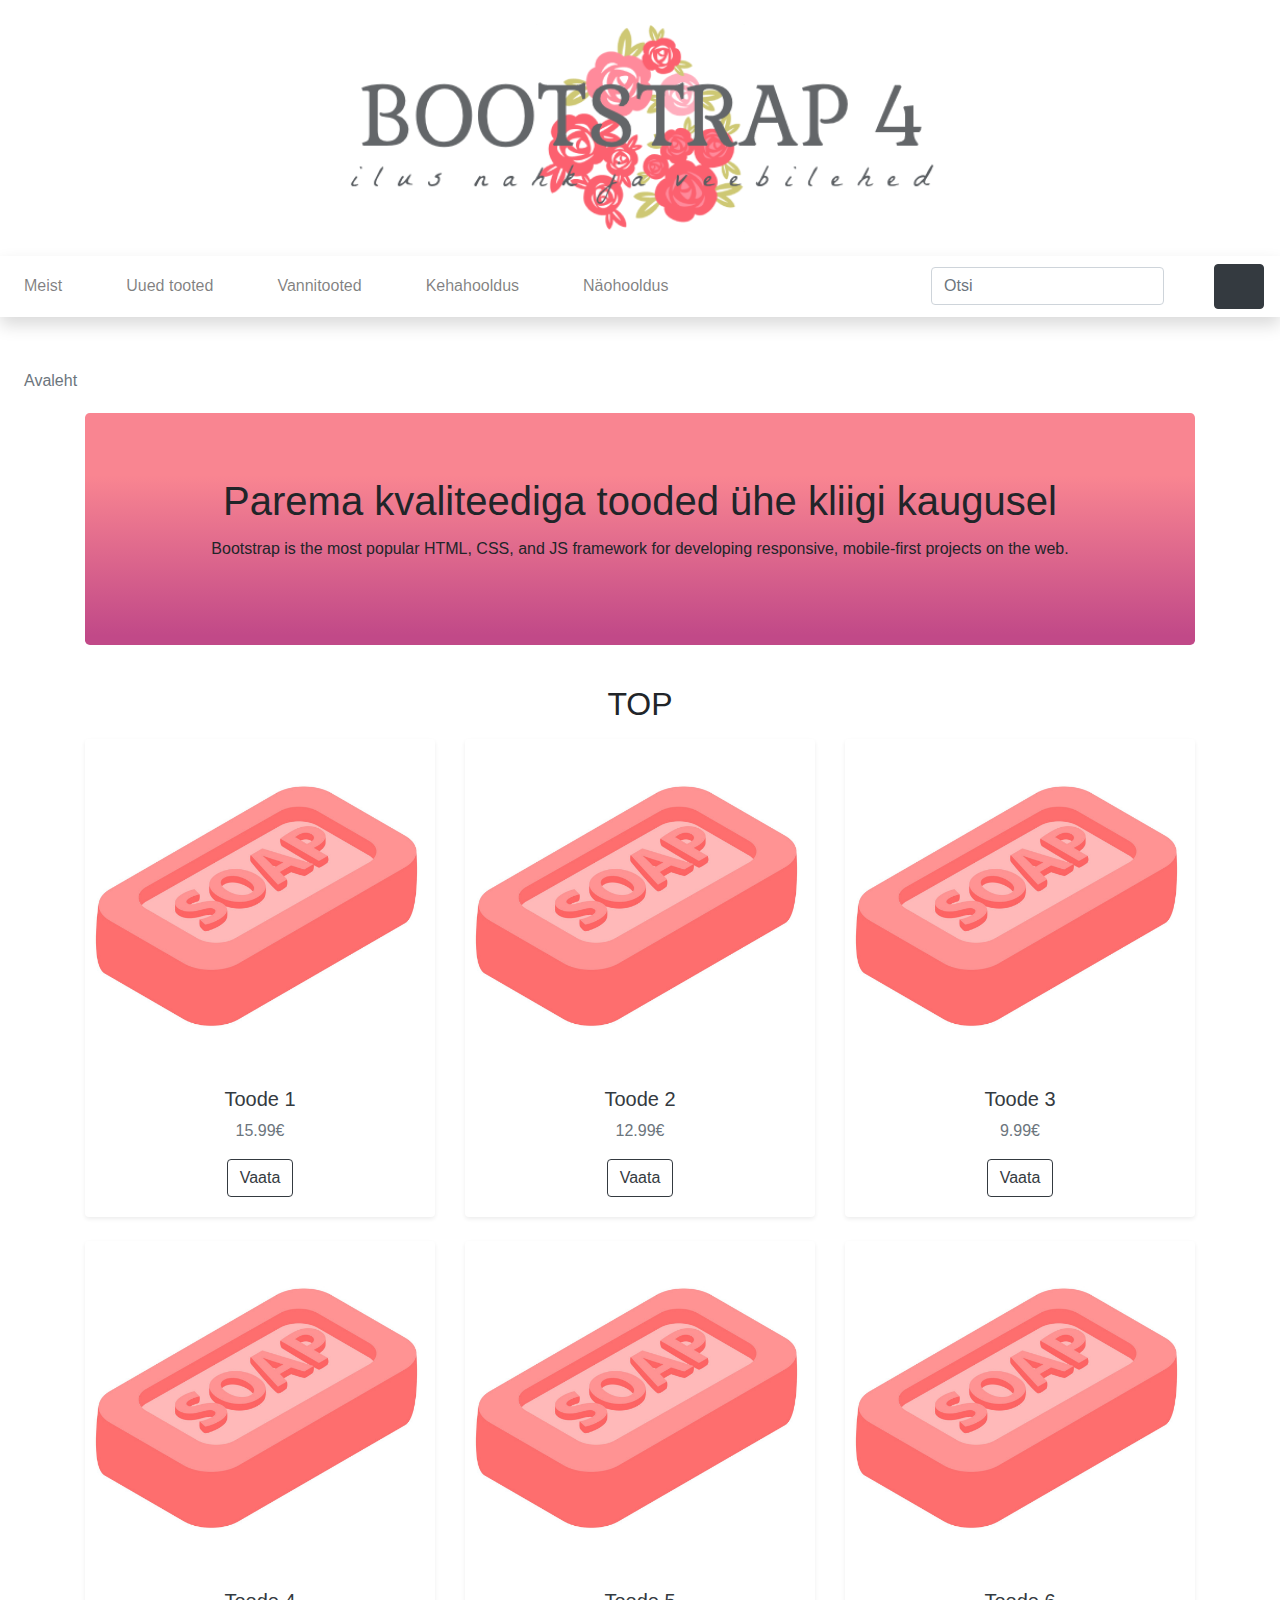
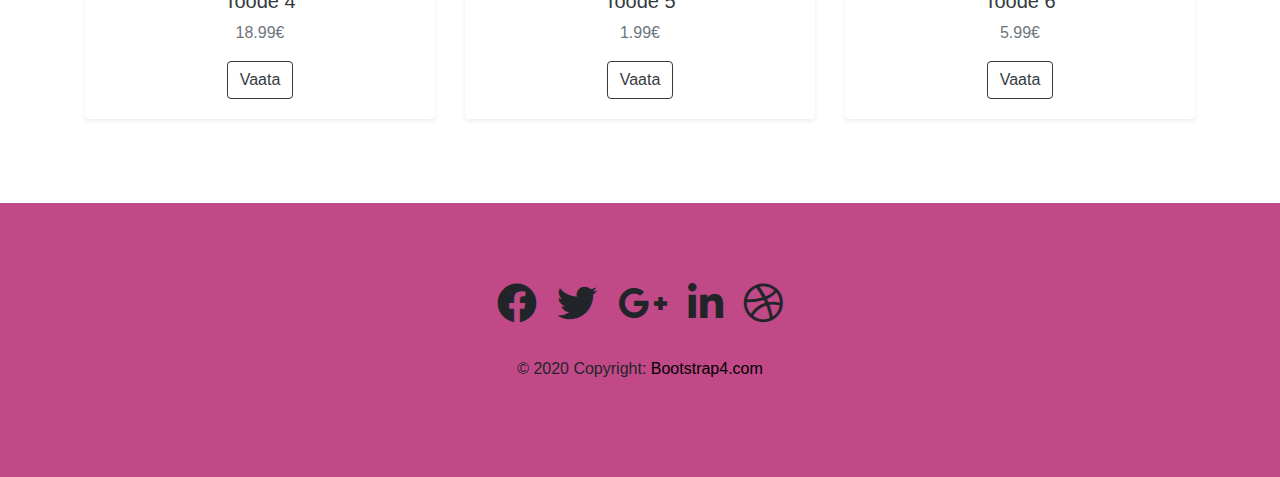
<file: index.html>
<!doctype html>
<html lang="ee">
    <head>
        <meta charset="utf-8">
        <meta http-equiv="X-UA-Compatible" content="IE=edge">
        <meta name="viewport" content="width=device-width, initial-scale=1, shrink-to-fit=no">
        <meta name="description" content=""> 
        <meta name="author" content="">
        <title>Avaleht</title>
        <!-- Bootstrap CSS -->
        <link rel="stylesheet" href="https://stackpath.bootstrapcdn.com/bootstrap/4.3.1/css/bootstrap.min.css" integrity="sha384-ggOyR0iXCbMQv3Xipma34MD+dH/1fQ784/j6cY/iJTQUOhcWr7x9JvoRxT2MZw1T" crossorigin="anonymous"> 
        <!-- minu CSS -->
        <link rel="stylesheet" href="custom.css">
        <link rel="stylesheet" href="https://use.fontawesome.com/releases/v5.0.8/css/all.css">
    </head>
    <body>
        <!-- päis --->
        <header class="py-2">
            <div class="container-fluid">
                <div class="row">
                    <div class="col-lg-12 my-3 text-center"><a href="index.html"><img src="logo2.png" width="50%"></a></div>              
                </div>          
            </div>
        </header>
        <!-- navigatsioon -->
        <nav class="navbar navbar-expand-lg navbar-light bg-white shadow">
            <button class="navbar-toggler" type="button" data-toggle="collapse" data-target="#navbarNavDropdown" aria-controls="navbarNavDropdown" aria-expanded="false" aria-label="Toggle navigation">
                <span class="navbar-toggler-icon"></span>
            </button>
            <div class="collapse navbar-collapse" id="navbarNavDropdown">
                <ul class="navbar-nav mr-auto">
                    <li class="nav-item"><a class="nav-link" href="meist.html">Meist</a></li>
                    <li class="nav-item"><a class="nav-link" href="#">Uued tooted</a></li>
                    <li class="nav-item dropdown">
                        <a class="nav-link" href="#" id="navbarDropdownMenuLink" data-toggle="dropdown" aria-haspopup="true" aria-expanded="false">Vannitooted</a> 
                        <div class="dropdown-menu" aria-labelledby="navbarDropdownMenuLink"> 
                            <a class="dropdown-item" href="#">Vannisoolad</a> 
                            <a class="dropdown-item" href="#">Vannipiimad</a> 
                            <a class="dropdown-item" href="#">Vannipommid</a>
                            <a class="dropdown-item" href="list.html">Seebid ja du&scaron;igeelid</a>
                        </div> 
                    </li> 
                    <li class="nav-item dropdown"> 
                        <a class="nav-link" href="#" id="navbarDropdownMenuLink" data-toggle="dropdown" aria-haspopup="true" aria-expanded="false">Kehahooldus</a> 
                        <div class="dropdown-menu" aria-labelledby="navbarDropdownMenuLink"> 
                            <a class="dropdown-item" href="#">Kehakreemid</a> 
                            <a class="dropdown-item" href="#">Keha&otilde;lid</a> 
                            <a class="dropdown-item" href="#">Kehakoorijad</a> 
                            <a class="dropdown-item" href="#">Deodorandid</a> 
                            <a class="dropdown-item" href="#">K&auml;te ja jalgade hooldus</a>  
                        </div> 
                    </li> 
                    <li class="nav-item dropdown"> 
                        <a class="nav-link" href="#" id="navbarDropdownMenuLink" data-toggle="dropdown" aria-haspopup="true" aria-expanded="false">N&auml;ohooldus</a> 
                        <div class="dropdown-menu" aria-labelledby="navbarDropdownMenuLink"> 
                            <a class="dropdown-item" href="#">Puhastus ja toniseerimine</a> 
                            <a class="dropdown-item" href="#">Niisutus ja toitmine</a> 
                            <a class="dropdown-item" href="#">Koorijad ja maskid</a> 
                        </div> 
                    </li> 
                </ul>
                <!-- search -->
                <form class="form-inline my-2 my-lg-0">
                    <input class="form-control mr-sm-2" type="search" placeholder="Otsi" aria-label="Search">
                    <button class="btn btn-outline-white my-2 my-sm-0" type="submit" ><svg class="lnr lnr-magnifier"><use xlink:href="#lnr-magnifier"></use></svg></button>
                </form>
            </div>
            <!-- cart -->
            <!--
            <svg class="lnr mt-auto mr-3 my-3 lnr-cart"><use xlink:href="#lnr-cart"></use></svg>
            -->
            <a href="cart.html" class="btn btn-dark my-2 my-sm-0" role="button"><svg class="lnr lnr-cart"><use xlink:href="#lnr-cart"></use></svg></a>
        </nav> 
        <!-- breadcrumb -->
        <section>
            <nav aria-label="breadcrumb">
                <ol class="breadcrumb bg-white my-2 ml-2">
                    <!-- это иконка с домиком, но у меня не получилось её выровнять нормально
                    <li class="breadcrumb-item active" aria-current="page"><button class="btn btn-link btn-lg my-2 my-sm-0" type="submit"><svg class="lnr lnr-home"><use xlink:href="#lnr-home"></use></svg></button></li>
                    -->
                    <li class="breadcrumb-item active" aria-current="page">Avaleht</li>
                </ol>
            </nav>  
        </section>
        <!-- jumbotron --->
        <div class="container">
            <div class="jumbotron">
              <h1>Parema kvaliteediga tooded ühe kliigi kaugusel</h1>      
              <p class="main-txt">Bootstrap is the most popular HTML, CSS, and JS framework for developing responsive, mobile-first projects on the web.</p>
            </div>      
        </div>
        <!-- tooted --->
        <section>
            <div class="container">
                <h2 class="h mb-3">TOP</h2>
                <div class="row"> 
                    <div class="col-md-4 mb-4"> 
                        <div class="card shadow-sm border-0 h-100 text-center"><a href="#"><img src="soap.png" alt="" class="card-img-top"></a> 
                            <div class="card-body"> 
                                <h5> <a href="#" class="text-dark">Toode 1</a></h5>
                                <p class="text-muted card-text"> 15.99&#8364;</p> 
                                <a role="button" href="#" class="btn btn-outline-dark">Vaata</a>
                            </div> 
                        </div> 
                    </div> 
                    <div class="col-md-4 mb-4"> 
                        <div class="card shadow-sm border-0 h-100 text-center"><a href="#"><img src="soap.png" alt="" class="card-img-top"></a> 
                            <div class="card-body"> 
                                <h5> <a href="#" class="text-dark">Toode 2</a></h5>
                                <p class="text-muted card-text"> 12.99&#8364;</p> 
                                <a role="button" href="#" class="btn btn-outline-dark">Vaata</a>
                            </div> 
                        </div> 
                    </div> 
                    <div class="col-md-4 mb-4"> 
                        <div class="card shadow-sm border-0 h-100 text-center"><a href="#"><img src="soap.png" alt="" class="card-img-top"></a> 
                            <div class="card-body"> 
                                <h5> <a href="#" class="text-dark">Toode 3</a></h5>
                                <p class="text-muted card-text"> 9.99&#8364;</p> 
                                <a role="button" href="#" class="btn btn-outline-dark">Vaata</a>
                            </div> 
                        </div> 
                    </div> 
                    <div class="col-md-4 mb-4"> 
                        <div class="card shadow-sm border-0 h-100 text-center"><a href="#"><img src="soap.png" alt="" class="card-img-top"></a> 
                            <div class="card-body"> 
                                <h5> <a href="#" class="text-dark">Toode 4</a></h5>
                                <p class="text-muted card-text"> 18.99&#8364;</p> 
                                <a role="button" href="#" class="btn btn-outline-dark">Vaata</a>
                            </div> 
                        </div> 
                    </div> 
                    <div class="col-md-4 mb-4"> 
                        <div class="card shadow-sm border-0 h-100 text-center"><a href="#"><img src="soap.png" alt="" class="card-img-top"></a> 
                            <div class="card-body"> 
                                <h5> <a href="#" class="text-dark">Toode 5</a></h5>
                                <p class="text-muted card-text"> 1.99&#8364;</p> 
                                <a role="button" href="#" class="btn btn-outline-dark">Vaata</a>
                            </div> 
                        </div> 
                    </div>
                    <div class="col-md-4 mb-4"> 
                        <div class="card shadow-sm border-0 h-100 text-center"><a href="#"><img src="soap.png" alt="" class="card-img-top"></a> 
                            <div class="card-body"> 
                                <h5> <a href="#" class="text-dark">Toode 6</a></h5>
                                <p class="text-muted card-text"> 5.99&#8364;</p> 
                                <a role="button" href="#" class="btn btn-outline-dark">Vaata</a>
                            </div> 
                        </div> 
                    </div> 
                </div>
            </div>
        </section>   
       
<!-- Footer -->
<footer class="footer-bootstrap">

  <!-- Footer Elements -->
  <div class="container">

    <!-- Social buttons -->
    <ul class="list-unstyled list-inline text-center">
      <li class="list-inline-item">
        <a class="btn-floating btn-fb mx-1">
          <i class="fab fa-facebook" style="font-size: 40px;"></i>
        </a>
      </li>
      <li class="list-inline-item">
        <a class="btn-floating btn-tw mx-1">
          <i class="fab fa-twitter" style="font-size: 40px;"> </i>
        </a>
      </li>
      <li class="list-inline-item">
        <a class="btn-floating btn-gplus mx-1">
          <i class="fab fa-google-plus-g" style="font-size: 40px;"> </i>
        </a>
      </li>
      <li class="list-inline-item">
        <a class="btn-floating btn-li mx-1">
          <i class="fab fa-linkedin-in" style="font-size: 40px;"> </i>
        </a>
      </li>
      <li class="list-inline-item">
        <a class="btn-floating btn-dribbble mx-1">
          <i class="fab fa-dribbble" style="font-size: 40px;"> </i>
        </a>
      </li>
    </ul>
    <!-- Social buttons -->

  </div>
  <!-- Footer Elements -->

  <!-- Copyright -->
  <div class="footer-copyright text-center py-3">© 2020 Copyright:
    <a href="https://mdbootstrap.com/"> Bootstrap4.com</a>
  </div>
  <!-- Copyright -->

</footer>
<!-- Footer -->
       
        <!-- jQuery, Popper.js, Bootstrap JS -->
        <script src="https://code.jquery.com/jquery-3.3.1.slim.min.js" integrity="sha384-q8i/X+965DzO0rT7abK41JStQIAqVgRVzpbzo5smXKp4YfRvH+8abtTE1Pi6jizo" crossorigin="anonymous"></script>
        <script src="https://cdnjs.cloudflare.com/ajax/libs/popper.js/1.14.7/umd/popper.min.js" integrity="sha384-UO2eT0CpHqdSJQ6hJty5KVphtPhzWj9WO1clHTMGa3JDZwrnQq4sF86dIHNDz0W1" crossorigin="anonymous"></script>
        <script src="https://stackpath.bootstrapcdn.com/bootstrap/4.3.1/js/bootstrap.min.js" integrity="sha384-JjSmVgyd0p3pXB1rRibZUAYoIIy6OrQ6VrjIEaFf/nJGzIxFDsf4x0xIM+B07jRM" crossorigin="anonymous"></script>
        <script src="https://cdn.linearicons.com/free/1.0.0/svgembedder.min.js"></script>
  </body>
</html>
</file>
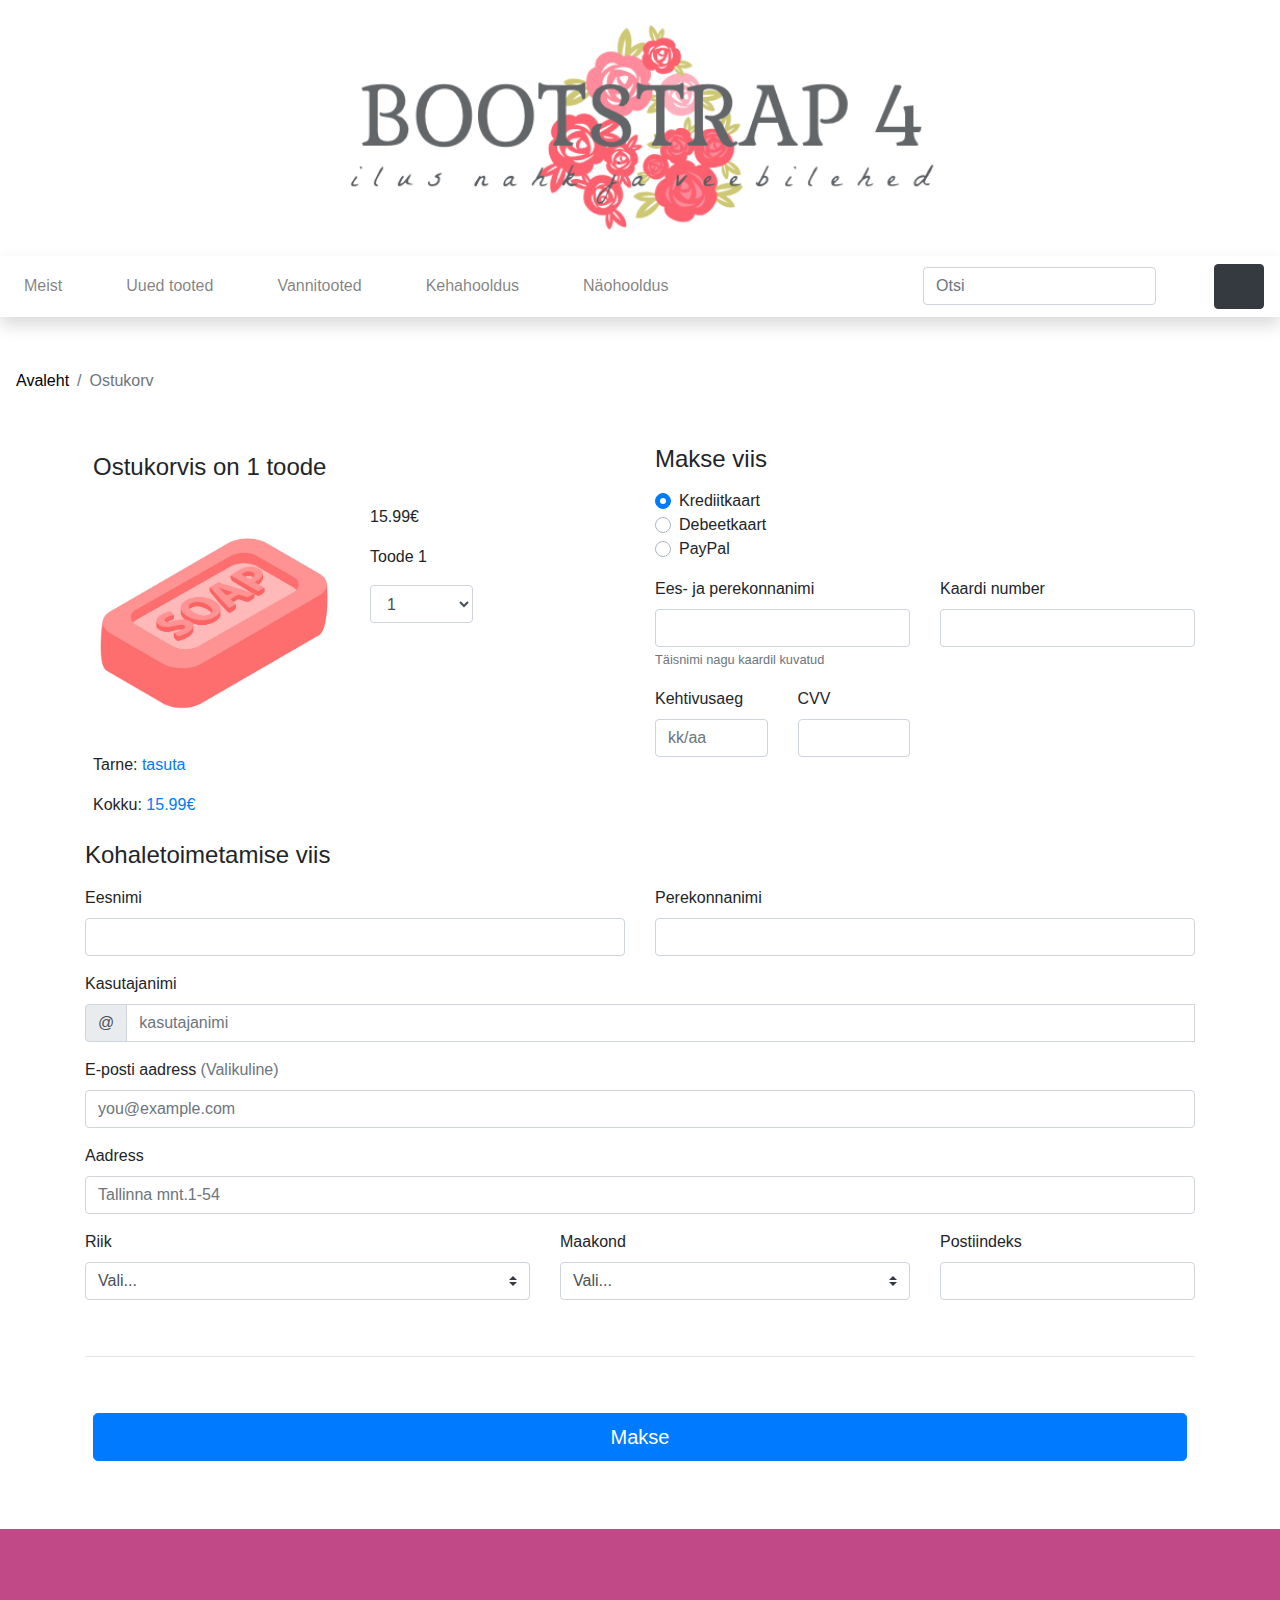
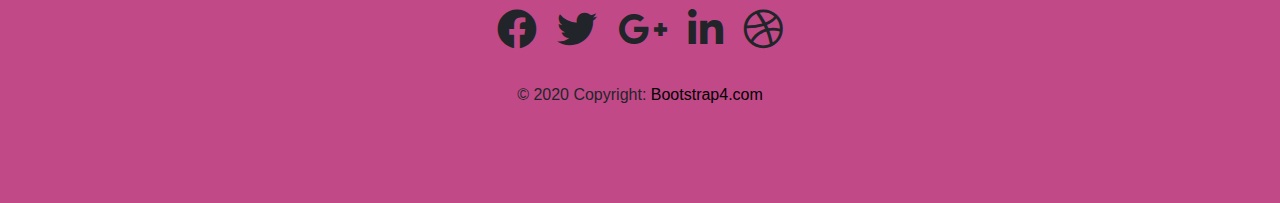
<file: cart.html>
<!doctype html>
<html lang="ee">
    <head>
        <meta charset="utf-8">
        <meta http-equiv="X-UA-Compatible" content="IE=edge">
        <meta name="viewport" content="width=device-width, initial-scale=1, shrink-to-fit=no">
        <meta name="description" content=""> 
        <meta name="author" content="">
        <title>Ostukorv</title>
        <!-- Bootstrap CSS -->
        <link rel="stylesheet" href="https://stackpath.bootstrapcdn.com/bootstrap/4.3.1/css/bootstrap.min.css" integrity="sha384-ggOyR0iXCbMQv3Xipma34MD+dH/1fQ784/j6cY/iJTQUOhcWr7x9JvoRxT2MZw1T" crossorigin="anonymous"> 
        <!-- minu CSS -->
        <link rel="stylesheet" href="custom.css">
        <link rel="stylesheet" href="https://use.fontawesome.com/releases/v5.0.8/css/all.css">
    </head>
    <body>
        <!-- päis -->
        <header class="py-2">
            <div class="container-fluid">
                <div class="row">
                    <div class="col-lg-12 my-3 text-center"><a href="index.html"><img src="logo2.png" width="50%"></div></a>                
                </div>          
            </div>
        </header>
        <!-- navigatsioon -->
        <nav class="navbar navbar-expand-lg navbar-light bg-white shadow">
            <button class="navbar-toggler" type="button" data-toggle="collapse" data-target="#navbarNavDropdown" aria-controls="navbarNavDropdown" aria-expanded="false" aria-label="Toggle navigation">
                <span class="navbar-toggler-icon"></span>
            </button>
            <div class="collapse navbar-collapse" id="navbarNavDropdown">
                <ul class="navbar-nav mr-auto">
                    <li class="nav-item"><a class="nav-link" href="meist.html">Meist</a></li>
                    <li class="nav-item"><a class="nav-link" href="#">Uued tooted</a></li>
                    <li class="nav-item dropdown">
                        <a class="nav-link" href="#" id="navbarDropdownMenuLink" data-toggle="dropdown" aria-haspopup="true" aria-expanded="false">Vannitooted</a> 
                        <div class="dropdown-menu" aria-labelledby="navbarDropdownMenuLink"> 
                            <a class="dropdown-item" href="#">Vannisoolad</a> 
                            <a class="dropdown-item" href="#">Vannipiimad</a> 
                            <a class="dropdown-item" href="#">Vannipommid</a>
                            <a class="dropdown-item" href="list.html">Seebid ja du&scaron;igeelid</a>
                        </div> 
                    </li> 
                    <li class="nav-item dropdown"> 
                        <a class="nav-link" href="#" id="navbarDropdownMenuLink" data-toggle="dropdown" aria-haspopup="true" aria-expanded="false">Kehahooldus</a> 
                        <div class="dropdown-menu" aria-labelledby="navbarDropdownMenuLink"> 
                            <a class="dropdown-item" href="#">Kehakreemid</a> 
                            <a class="dropdown-item" href="#">Keha&otilde;lid</a> 
                            <a class="dropdown-item" href="#">Kehakoorijad</a> 
                            <a class="dropdown-item" href="#">Deodorandid</a> 
                            <a class="dropdown-item" href="#">K&auml;te ja jalgade hooldus</a>  
                        </div> 
                    </li> 
                    <li class="nav-item dropdown"> 
                        <a class="nav-link" href="#" id="navbarDropdownMenuLink" data-toggle="dropdown" aria-haspopup="true" aria-expanded="false">N&auml;ohooldus</a> 
                        <div class="dropdown-menu" aria-labelledby="navbarDropdownMenuLink"> 
                            <a class="dropdown-item" href="#">Puhastus ja toniseerimine</a> 
                            <a class="dropdown-item" href="#">Niisutus ja toitmine</a> 
                            <a class="dropdown-item" href="#">Koorijad ja maskid</a> 
                        </div> 
                    </li> 
                </ul>
                <!-- search -->
                <form class="form-inline m-2 my-lg-0">
                    <input class="form-control mr-sm-2" type="search" placeholder="Otsi" aria-label="Search">
                    <button class="btn btn-outline-white my-2 my-sm-0" type="submit" onclick="cart.html"><svg class="lnr lnr-magnifier"><use xlink:href="#lnr-magnifier"></use></svg></button>
                </form>
            </div>
            <!-- cart -->
            <a href="cart.html"><button class="btn btn-dark my-2 my-sm-0" type="submit"><svg class="lnr lnr-cart"><use xlink:href="#lnr-cart"></use></svg></button></a>
        </nav> 
        <section>
            <!-- breadcrumb -->
            <nav aria-label="breadcrumb" >
                <ol class="breadcrumb bg-white my-2">
                    <li class="breadcrumb-item"><a href="index.html">Avaleht</a></li>
                    <li class="breadcrumb-item active">Ostukorv</li>
                </ol>
            </nav>
        </section>
        <!-- ostukorv -->
        <section>
            <div class="container">
                <div class="row">
                    <div class="col-lg-6 d-flex align-items-start flex-column">
                        <div class="mb-auto p-2"><h4>Ostukorvis on 1 toode</h4></div>    
                        <div class="mb-auto p-2 row">
                            <div class="col-lg-6">
                                <img src="soap.png" width="100%">
                            </div>
                            <div class="col-lg-6">
                                <p>15.99&#8364;</p>
                                <p>Toode 1</p>
                                    <select class="form-control col-lg-5 form-sm" id="kogus">
                                        <option>0</option>
                                        <option selected="selected">1</option>
                                        <option>2</option>
                                        <option>3</option>
                                    </select>
                                <br/>
                            </div>            
                        </div>
                        <div class="p-2">
                            <p>Tarne: <span class="text-primary">tasuta</span></p>
                            <p>Kokku: <span class="text-primary">15.99&#8364;</span></p>
                        </div>
                    </div>
                    <div class="col-lg-6">
                        <h4 class="mb-3">Makse viis</h4>
                <div class="d-block my-3">
                    <div class="custom-control custom-radio">
                        <input id="credit" name="paymentMethod" type="radio" class="custom-control-input" checked="" required="">
                        <label class="custom-control-label" for="credit">Krediitkaart</label>
                    </div>
                    <div class="custom-control custom-radio">
                        <input id="debit" name="paymentMethod" type="radio" class="custom-control-input" required="">
                        <label class="custom-control-label" for="debit">Debeetkaart</label>
                    </div>
                    <div class="custom-control custom-radio">
                        <input id="paypal" name="paymentMethod" type="radio" class="custom-control-input" required="">
                        <label class="custom-control-label" for="paypal">PayPal</label>
                    </div>
                </div>
                <div class="row">
                    <div class="col-md-6 mb-3">
                        <label for="cc-name">Ees- ja perekonnanimi</label>
                        <input type="text" class="form-control" id="cc-name" placeholder="" required="">
                        <small class="text-muted">T&auml;isnimi nagu kaardil kuvatud</small>
                        <div class="invalid-feedback"> Palun sisestage kaardiomaniku ees-ja perekonnanime</div>
                    </div>
                    <div class="col-md-6 mb-3">
                        <label for="cc-number">Kaardi number</label>
                        <input type="text" class="form-control" id="cc-number" placeholder="" required="">
                        <div class="invalid-feedback"> Palun sisestage kaardinumber</div>
                    </div>
                </div>
                <div class="row">
                    <div class="col-md-3 mb-3">
                        <label for="cc-expiration">Kehtivusaeg</label>
                        <input type="text" class="form-control" id="cc-expiration" placeholder="kk/aa" required="">
                        <div class="invalid-feedback"> Palun sisestage kehtivusaeg </div>
                    </div>
                    <div class="col-md-3 mb-3">
                        <label for="cc-cvv">CVV</label>
                        <input type="text" class="form-control" id="cc-cvv" placeholder="" required="">
                        <div class="invalid-feedback"> Palun sisestage turvakoodi </div>
                    </div>
                </div>
            </form>
        </div>
    </div>
    </div>           
                    
            <div class="container">
                    <h4 class="mb-3">Kohaletoimetamise viis</h4>
                    <form class="needs-validation" novalidate="">
                        <div class="row">
                            <div class="col-md-6 mb-3">
                                <label for="firstName">Eesnimi</label>
                                <input type="text" class="form-control" id="firstName" placeholder="" value="" required="">
                                <div class="invalid-feedback"> Palun sisestage enda nime </div>
                            </div>
                            <div class="col-md-6 mb-3">
                                <label for="lastName">Perekonnanimi</label>
                                <input type="text" class="form-control" id="lastName" placeholder="" value="" required="">
                            <div class="invalid-feedback"> Palun sisestage perekonnanimet </div>
                            </div>
                        </div>
                            <div class="mb-3">
                                <label for="username">Kasutajanimi</label>
                                <div class="input-group">
                                <div class="input-group-prepend">
                                <span class="input-group-text">@</span>
                                </div>
                                <input type="text" class="form-control" id="username" placeholder="kasutajanimi" required="">
                                <div class="invalid-feedback" style="width: 100%;"> Palun sisestage kasutajanime </div>
                                </div>
                            </div>
                            <div class="mb-3">
                                <label for="email">E-posti aadress <span class="text-muted">(Valikuline)</span></label>
                                <input type="email" class="form-control" id="email" placeholder="you@example.com">
                                <div class="invalid-feedback"> Palun sisestage kehtiv e-posti aadress kohaletoimetamise detailide edastamiseks </div>
                            </div>
                            <div class="mb-3">
                                <label for="address">Aadress</label>
                                <input type="text" class="form-control" id="address" placeholder="Tallinna mnt.1-54" required="">
                                <div class="invalid-feedback"> Palun sisestage kehtiv aadress </div>
                            </div>

                            <div class="row">
                                <div class="col-md-5 mb-3">
                                        <label for="country">Riik</label>
                                        <select class="custom-select d-block w-100" id="country" required="">
                                            <option value="">Vali...</option>
                                            <option>Eesti</option>
                                        </select>
                                        <div class="invalid-feedback"> Palun sisestage riik </div>
                                </div>
                                <div class="col-md-4 mb-3">
                                        <label for="state">Maakond</label>
                                        <select class="custom-select d-block w-100" id="state" required="">
                                            <option value="">Vali...</option>
                                            <option>Ida-Virumaa</option>
                                        </select>
                                        <div class="invalid-feedback"> Palun sisestage maakond </div>
                                </div>
                                <div class="col-md-3 mb-3">
                                        <label for="zip">Postiindeks</label>
                                        <input type="text" class="form-control" id="zip" placeholder="" required="">
                                        <div class="invalid-feedback"> Postiindeksi sisestamine on kohustuslik</div>
                                </div>
                            </div> 
                            <br> 
                            <hr class="mb-4">
                            <br>
                                <div class="p-2 mx-auto">
                                    <button class="btn btn-primary btn-lg btn-block" type="submit">Makse</button>
                                </div>       
                </div>              
        </section>
        <!-- jalus -->
        <footer class="footer-bootstrap">

            <!-- Footer Elements -->
            <div class="container">
          
              <!-- Social buttons -->
              <ul class="list-unstyled list-inline text-center">
                <li class="list-inline-item">
                  <a class="btn-floating btn-fb mx-1">
                    <i class="fab fa-facebook" style="font-size: 40px;"></i>
                  </a>
                </li>
                <li class="list-inline-item">
                  <a class="btn-floating btn-tw mx-1">
                    <i class="fab fa-twitter" style="font-size: 40px;"> </i>
                  </a>
                </li>
                <li class="list-inline-item">
                  <a class="btn-floating btn-gplus mx-1">
                    <i class="fab fa-google-plus-g" style="font-size: 40px;"> </i>
                  </a>
                </li>
                <li class="list-inline-item">
                  <a class="btn-floating btn-li mx-1">
                    <i class="fab fa-linkedin-in" style="font-size: 40px;"> </i>
                  </a>
                </li>
                <li class="list-inline-item">
                  <a class="btn-floating btn-dribbble mx-1">
                    <i class="fab fa-dribbble" style="font-size: 40px;"> </i>
                  </a>
                </li>
              </ul>
              <!-- Social buttons -->
          
            </div>
            <!-- Footer Elements -->
          
            <!-- Copyright -->
            <div class="footer-copyright text-center py-3">© 2020 Copyright:
              <a href="https://mdbootstrap.com/"> Bootstrap4.com</a>
            </div>
            <!-- Copyright -->
          
          </footer>      
        <!-- jQuery, Popper.js, Bootstrap JS -->
        <script src="https://code.jquery.com/jquery-3.3.1.slim.min.js" integrity="sha384-q8i/X+965DzO0rT7abK41JStQIAqVgRVzpbzo5smXKp4YfRvH+8abtTE1Pi6jizo" crossorigin="anonymous"></script>
        <script src="https://cdnjs.cloudflare.com/ajax/libs/popper.js/1.14.7/umd/popper.min.js" integrity="sha384-UO2eT0CpHqdSJQ6hJty5KVphtPhzWj9WO1clHTMGa3JDZwrnQq4sF86dIHNDz0W1" crossorigin="anonymous"></script>
        <script src="https://stackpath.bootstrapcdn.com/bootstrap/4.3.1/js/bootstrap.min.js" integrity="sha384-JjSmVgyd0p3pXB1rRibZUAYoIIy6OrQ6VrjIEaFf/nJGzIxFDsf4x0xIM+B07jRM" crossorigin="anonymous"></script>
        <script src="https://cdn.linearicons.com/free/1.0.0/svgembedder.min.js"></script>
    </body>
</html>
</file>
<file: custom.css>
.lnr {
    display: inline-block;
    fill: currentColor;
    width: 1em;
    height: 1em;
    vertical-align: -0.05em;
    stroke-width: 2;
}

.lnr-cart {
    width: 1.5em;
    height: 1.5em;
}

.lnr-magnifier {
    color: #000000;   
}

.navbar-nav li {
    margin-right: 3em;
}

section {
    margin-top: 40px;
}

.h {
    text-align: center;
}

.card-body {
    align-content: center;
}

footer {
    margin-top: 60px;
    padding: 5em;
    background-color: rgb(193,73,136);
}

.jumbotron {
    background: rgb(193,73,136);
    background: linear-gradient(0deg, rgba(193,73,136,1) 4%, rgba(249,133,145,1) 73%);
    text-align: center;
}

a {
    color: black;
}

.main-txt {
    line-height: 2;
    font-weight: 500;

}
</file>
